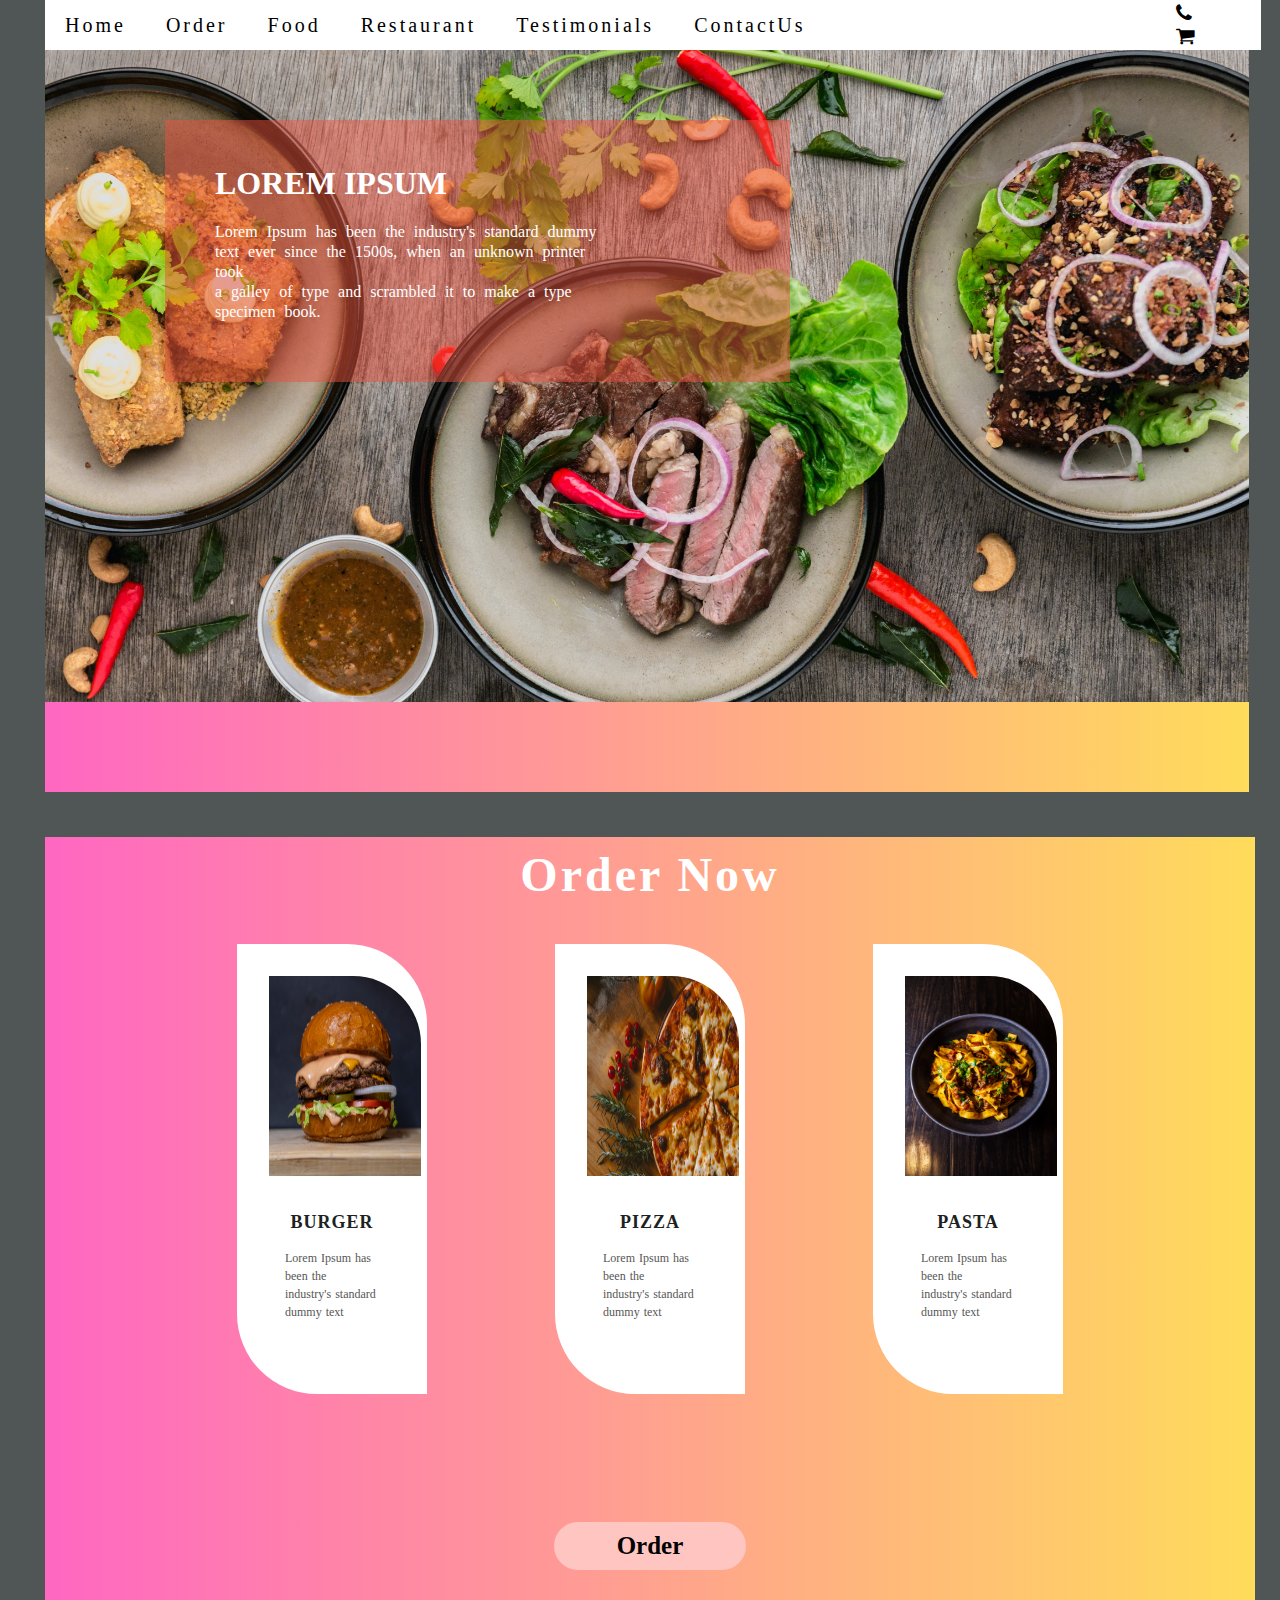
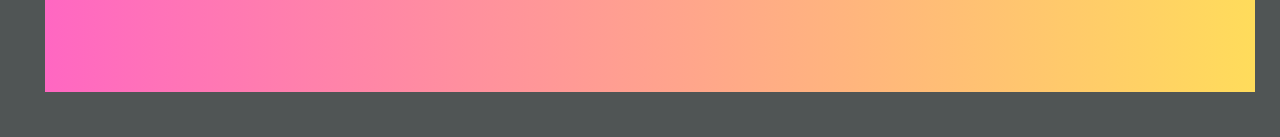
<file: index.html>
<!DOCTYPE html>
<html lang="en">

<head>
    <meta charset="UTF-8">
    <meta name="viewport" content="width=device-width, initial-scale=1.0">
    <meta name="viewport" content="width=device-width, initial-scale=1">
    <link rel="stylesheet" href="https://cdnjs.cloudflare.com/ajax/libs/font-awesome/4.7.0/css/font-awesome.min.css">
    <title>Order Food</title>
    <link rel="stylesheet" href="style.css">
</head>

<body>
    <nav class="Nav_bar">
        <span> Home </span>
        <span> Order </span>
        <span> Food </span>
        <span> Restaurant </span>
        <span> Testimonials </span>
        <span> ContactUs </span>

        <div class="icons">
            <i class="fa fa-phone"></i>
            <i class="fa fa-shopping-cart"></i>
        </div>
    </nav>

    <div class="image_text">
        <div>
            <h1> LOREM IPSUM </h1>
            <p>
                Lorem Ipsum has been the industry's standard dummy <br />
                text ever since the 1500s, when an unknown printer took <br />
                a galley of type and scrambled it to make a type <br />
                specimen book.
            </p>
        </div>
    </div>
    <div class="footer"> </div>

    <div class="container">

        <div class="title">
            <h1>Order Now</h1>
        </div>

        <div class="row">
            <div class="column">
                <div class="image">
                    <img src="./assets/burger.jpg" alt="burger image" width="400px" height="200px">
                </div>
                <div class="description">
                    <h2><b>BURGER</b></h2>
                    <p>Lorem Ipsum has been the <br>
                        industry's standard dummy text
                    </p>
                </div>
            </div>
            <div class="column">
                <div class="image">
                    <img src="./assets/pizza.jpg" alt="pizza image" width="400px" height="200px">
                </div>
                <div class="description">
                    <h2><b>PIZZA</b></h2>
                    <p>Lorem Ipsum has been the <br>
                        industry's standard dummy text
                    </p>
                </div>
            </div>
            <div class="column">
                <div class="image">
                    <img src="./assets/pasta.jpg" alt="pasta image" width="400px" height="200px">
                </div>

                <div class="description">
                    <h2><b>PASTA</b></h2>
                    <p>Lorem Ipsum has been the <br>
                        industry's standard dummy text
                    </p>
                </div>
            </div>
        </div>
        <div class="btn">
            <button><b>Order</b></button>
        </div>
    </div>
</body>

</html>
</file>
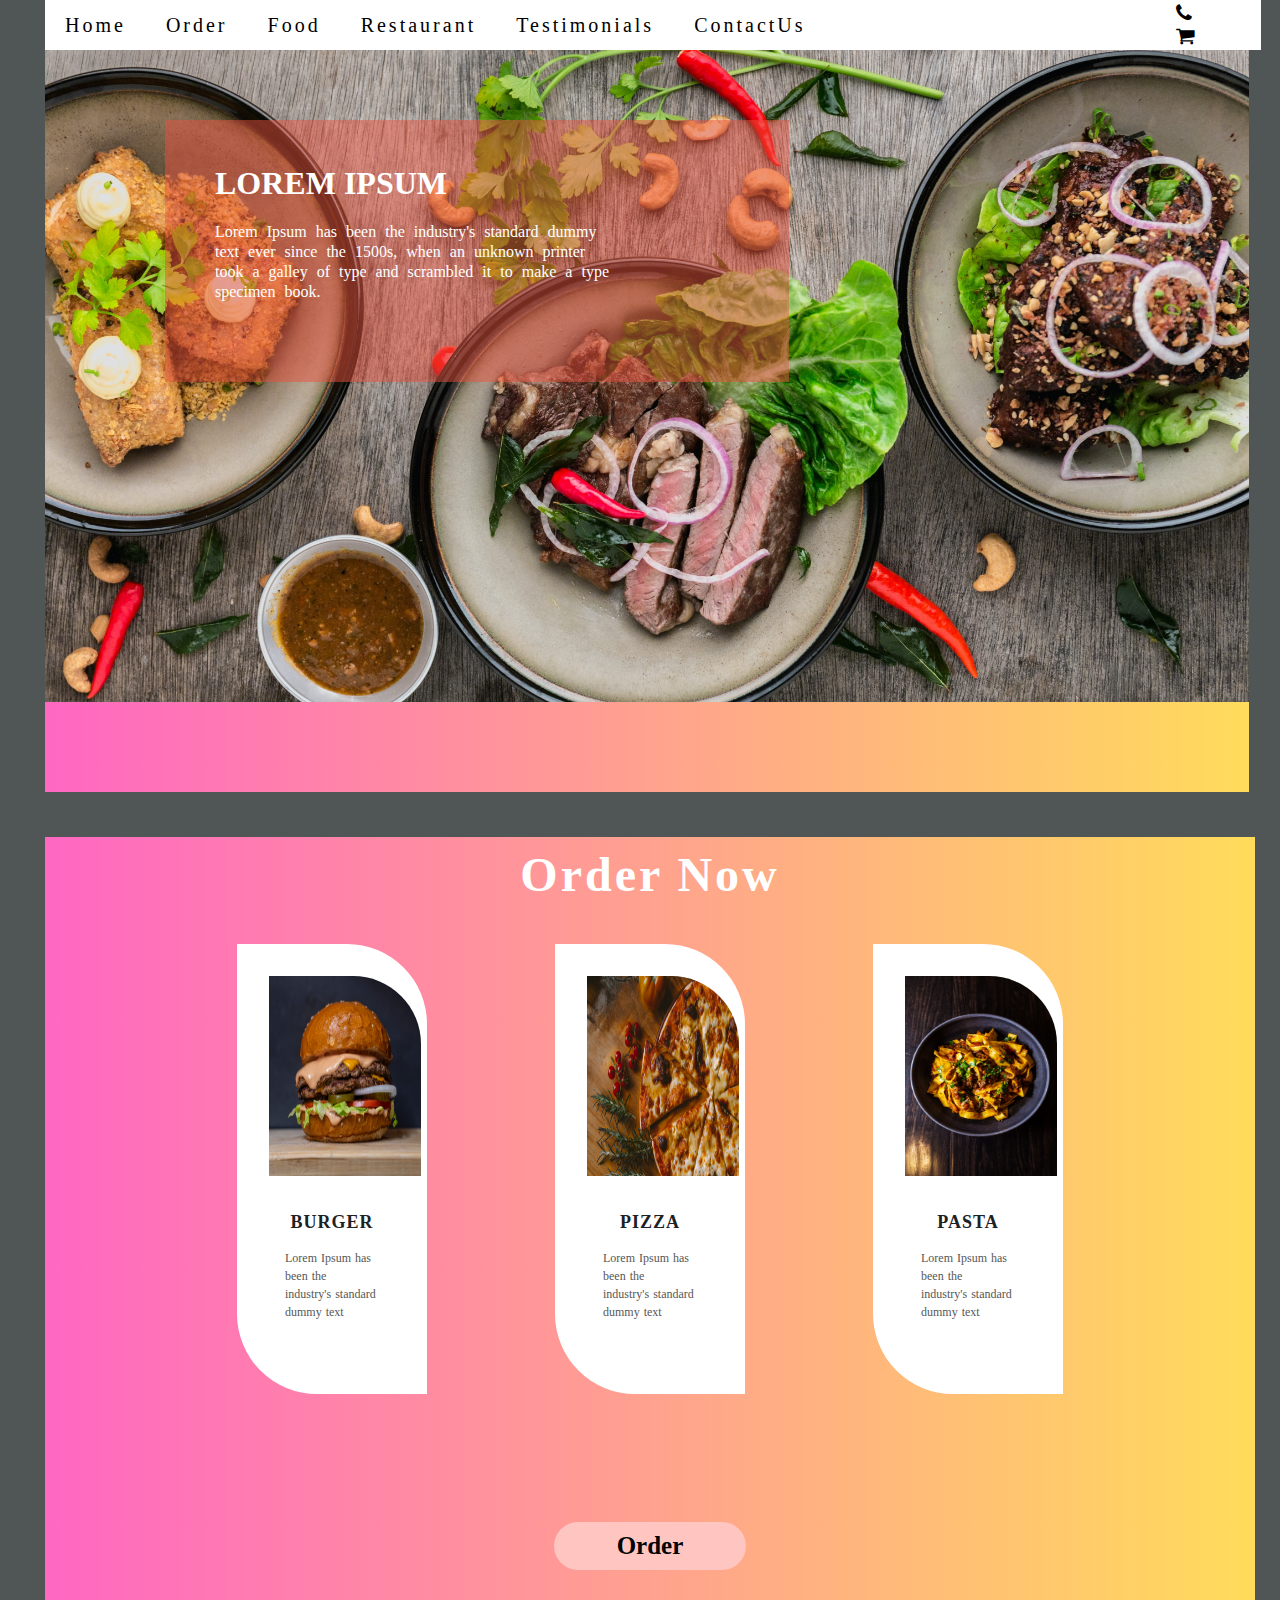
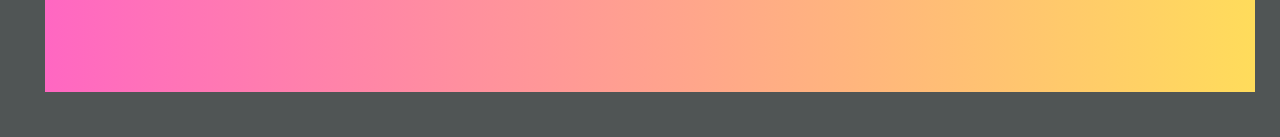
<file: OrderFood.html>
<!DOCTYPE html>
<html lang="en">

<head>
    <meta charset="UTF-8">
    <meta name="viewport" content="width=device-width, initial-scale=1.0">
    <meta name="viewport" content="width=device-width, initial-scale=1">
    <link rel="stylesheet" href="https://cdnjs.cloudflare.com/ajax/libs/font-awesome/4.7.0/css/font-awesome.min.css">
    <title>Order Food</title>
    <link rel="stylesheet" href="style.css">
</head>

<body>
    <nav class="Nav_bar">
        <span> Home </span>
        <span> Order </span>
        <span> Food </span>
        <span> Restaurant </span>
        <span> Testimonials </span>
        <span> ContactUs </span>

        <div class="icons">
            <i class="fa fa-phone"></i>
            <i class="fa fa-shopping-cart"></i>
        </div>
    </nav>

    <div class="image_text">
        <div>
            <h1> LOREM IPSUM </h1>
            <p>
                Lorem Ipsum has been the industry's standard dummy <br />
                text ever since the 1500s, when an unknown printer <br />
                took a galley of type and scrambled it to make a type <br />
                specimen book.
            </p>
        </div>
    </div>
    <div class="footer"> </div>

    <div class="container">

        <div class="title">
            <h1>Order Now</h1>
        </div>

        <div class="row">
            <div class="column">
                <div class="image">
                    <img src="./assets/burger.jpg" alt="burger image" width="400px" height="200px">
                </div>
                <div class="description">
                    <h2><b>BURGER</b></h2>
                    <p>Lorem Ipsum has been the <br>
                        industry's standard dummy text
                    </p>
                </div>
            </div>
            <div class="column">
                <div class="image">
                    <img src="./assets/pizza.jpg" alt="pizza image" width="400px" height="200px">
                </div>
                <div class="description">
                    <h2><b>PIZZA</b></h2>
                    <p>Lorem Ipsum has been the <br>
                        industry's standard dummy text
                    </p>
                </div>
            </div>
            <div class="column">
                <div class="image">
                    <img src="./assets/pasta.jpg" alt="pasta image" width="400px" height="200px">
                </div>

                <div class="description">
                    <h2><b>PASTA</b></h2>
                    <p>Lorem Ipsum has been the <br>
                        industry's standard dummy text
                    </p>
                </div>
            </div>
        </div>
        <div class="btn">
            <button><b>Order</b></button>
        </div>
    </div>
</body>

</html>
</file>
<file: style.css>
* {
    margin: 0;
    padding: 0;
    font-family: Cambria, Cochin, Georgia, Times, 'Times New Roman', serif;
}

body {
    display: flex;
    flex-direction: column;
    justify-content: center;
    flex-wrap: wrap;
    height: auto;
    background-color: #505555;
}

.Nav_bar {
    background-color: white;
    min-height: 50px;
    max-width: 95%;
    font-size: 20px;
    font-weight: 400px;
    font-family: Cambria, Cochin, Georgia, Times, 'Times New Roman', serif;
    letter-spacing: 3px;
    word-spacing: 40px;
    display: flex;
    justify-content: center;
    align-items: center;
    margin-left: 45px;
    box-sizing: border-box;
}

.Nav_bar span {
    margin: 0 20px;
}

.Nav_bar > div {
    margin-left: 350px; /* This will move the div to the right */
}

.image_text {
    background-image: url('./assets/img1.jpg');
    max-width: 100%;
    display: flex;
    margin: 0 31px 45px 45px ;
    background-repeat: no-repeat;
    background-size: cover; 
    background-position: center;
    color: white;
    padding: 25%;
    position: sticky;
    /* text-align: left; */
    /* display: flex;
    flex-wrap: wrap; */
}

.image_text div {
    background-color: rgba(234, 82, 62, 0.485);
    max-width: 70%;
    padding: 40px 180px 20px 50px;
    margin-top: -250px;
    margin-left: -200px;
    opacity: 0px;
}

.image_text h1 {
    margin-top: 5px;
    opacity: 1;
   
} 

.image_text p {
    margin-top: 20px;
    word-spacing: 5px;
    line-height: 20px;
    box-sizing: border-box;
    opacity: 1;
} 

.footer {
    max-width: 100%;
    height: 50px;
    display: flex;
    margin: 0 31px 45px 45px ;
    padding-top: 40px;
    background: linear-gradient(to right, #ff67c2, #ffdc5b);
    margin-top: -45px;
}

.container {
    display: flex;
    align-items: center;
    flex-direction: column;
    margin: 0 25px 45px 45px ;
    background: linear-gradient(to right, #ff67c2, #ffdc5b);
    height: 95vh;
}

.title {
    color: #fff;
    font-size: 32px;
    letter-spacing: 3px;
    display: flex;
    justify-content: center;
    align-items: center;
}

.title h1 {
    font-size: 3rem;
    margin: 5px;
    padding: 5px;
}

.row {
    padding: 2rem 12rem 8rem 12rem;
    display: grid;
    grid-template-columns: repeat(3, 1fr);
    grid-gap: 8rem;
}

.column {
    background: #ffffff;
    height: 50vh;
    color: #1c2222;
    border-radius: 0px 80px 0px 80px;
}

.image img {
    padding: 2rem;
    border-radius: 0px 100px 0px 0px;
    max-width: 80%;
    max-height: 10%;
}

.description {
    display: flex;
    flex-direction: column;
    justify-content: center;
    align-items: center;
    padding-bottom: 10px;
}

.description h2 {
    font-size: 18px;
    letter-spacing: 1px;
    margin-bottom: 1rem;
}

.description p {
    color: #575755;
    word-spacing: 1px;
    font-size: 12px;
    padding-left: 3rem;
    padding-right: 2rem;
    opacity: 1;
    line-height: 1.5;
}

.btn button {
    background-color: #ffc5c0;
    text-decoration: none;
    border: none;
    width: 12rem;
    height: 3rem;
    border-radius: 80px;
    font-size: 25px;
    opacity: 1;
}



/* For desktop   */
@media (min-width: 768px) and (max-width: 1023px) {

    .Nav_bar {
        min-height: 50px;
        max-width: 100%;
        font-size: 15px;
        font-weight: 400;
        letter-spacing: 4px;
        word-spacing: 10px;
        justify-content: center;
        align-items: center;
        margin: 0 10px 0 10px;
    }

    .Nav_bar span {
        margin: 0 8px;
    }

    .Nav_bar > div {
        margin-left: 55px;
    }

    .image_text {
        max-width: 50%;
        display: flex;
        margin: 0 10px 0 10px;
    }

    .image_text div {
        max-width: 90%;
        padding: 70px;
        margin-top: -150px;
        margin-left: -60px; 
    }

    .image_text h1 {
        margin-left: -30px;
    } 
    
    .image_text p {
        font-size: 15px;
        margin-left: -30px;
    } 

    .footer {
        margin: 0 10px 0px 10px;
        max-width: 100%;
        height: 20px;
    }

    .container {
        margin: 10px;
        height: 100%;
    }

    .title h1 {
        font-size: 3rem;
    }

    .row {
        padding: 5rem;
        grid-template-columns: repeat(1, 1fr); 
        grid-gap: 4rem;
    }

    .column {
        width: 100%; 
        margin: 0 auto;
    }

    .image img {
        width: 300px;
        height: 220px;
    }

    .description h2 {
        font-size: 28px;
    }

    .description p {
        font-size: 22px;
    }

    .btn {
        margin-bottom: 2rem;
    }

    .btn button {
        width: 11rem;
        height: 4rem;
    }
}

/* small tabs  */
@media (max-width: 480px) and (max-width: 767px){

    .Nav_bar {
        max-width: 96%;
        font-size: 12px;
        font-weight: 400;
        padding: 10px;
        margin-right: -45px;
        letter-spacing: 2px;
        word-spacing: 6px;
        justify-content: center;
        align-items: center;
    }

    .Nav_bar span {
        margin: 0 4px;
    }

    .Nav_bar > div {
        margin-left: 2px; 
    }

    .image_text {
        width: 50%;
    }

    .image_text div {
        width: 180%;
        padding: 10px;
        margin-top: -75px;
        margin-left: -25px;
    }

    .footer {
        width: 100%;
        height: 20px;
    }

    .container {
        height: 100%;
        width: 100%;
        margin-top: 10px;
    }
    
    .row {
        display: flex;     
        flex-direction: column;
        align-items: center;
        width: 80%;
    }

    .title h1 {
        font-size: 3rem;
    }

    .description h2 {
        font-size: 24px;
    }

    .description p {
        font-size: 18px; 
        padding-left: 2rem;
        padding-right: 2rem;
    }

    .btn button {
        width: 12rem;
        height: 4rem;
        font-size: 24px;
    }
}
  
/* For Mobile Devices  */
@media (max-width: 360px) and (max-width : 480px){
    
    .Nav_bar {
        max-width: 95%;
        font-size: 10px;
        font-weight: 400;
        letter-spacing: 1px;
        word-spacing: 8px;
    }

    .Nav_bar span {
        margin: 0 0px;
    }

    .Nav_bar > div {
        margin-left: 1px; 
    }

    .column {
        height: 80vh;
    }

    .image img {
        width: 220px;
        height: 140px;
    }

    .description p {
        margin-left: 10px;
    }

    .btn {
        margin-bottom: 20px;
    }

}
</file>
